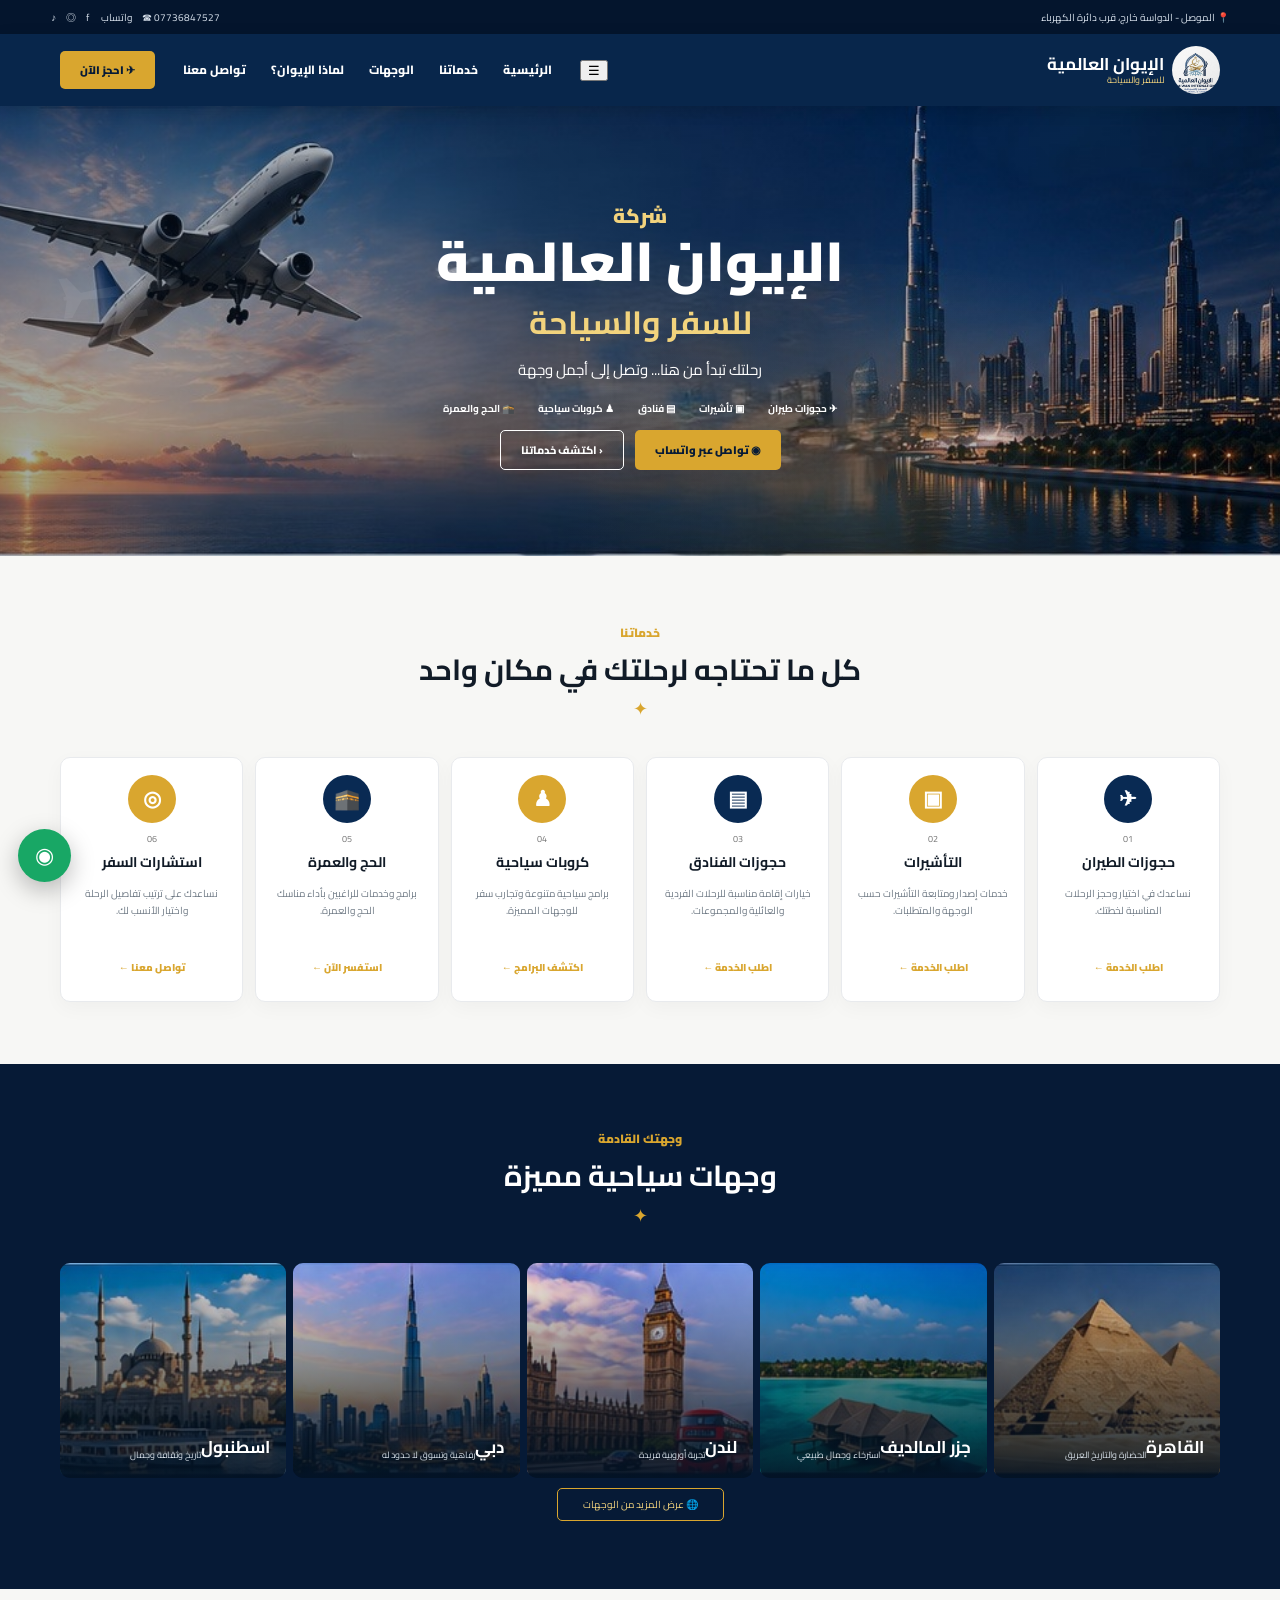
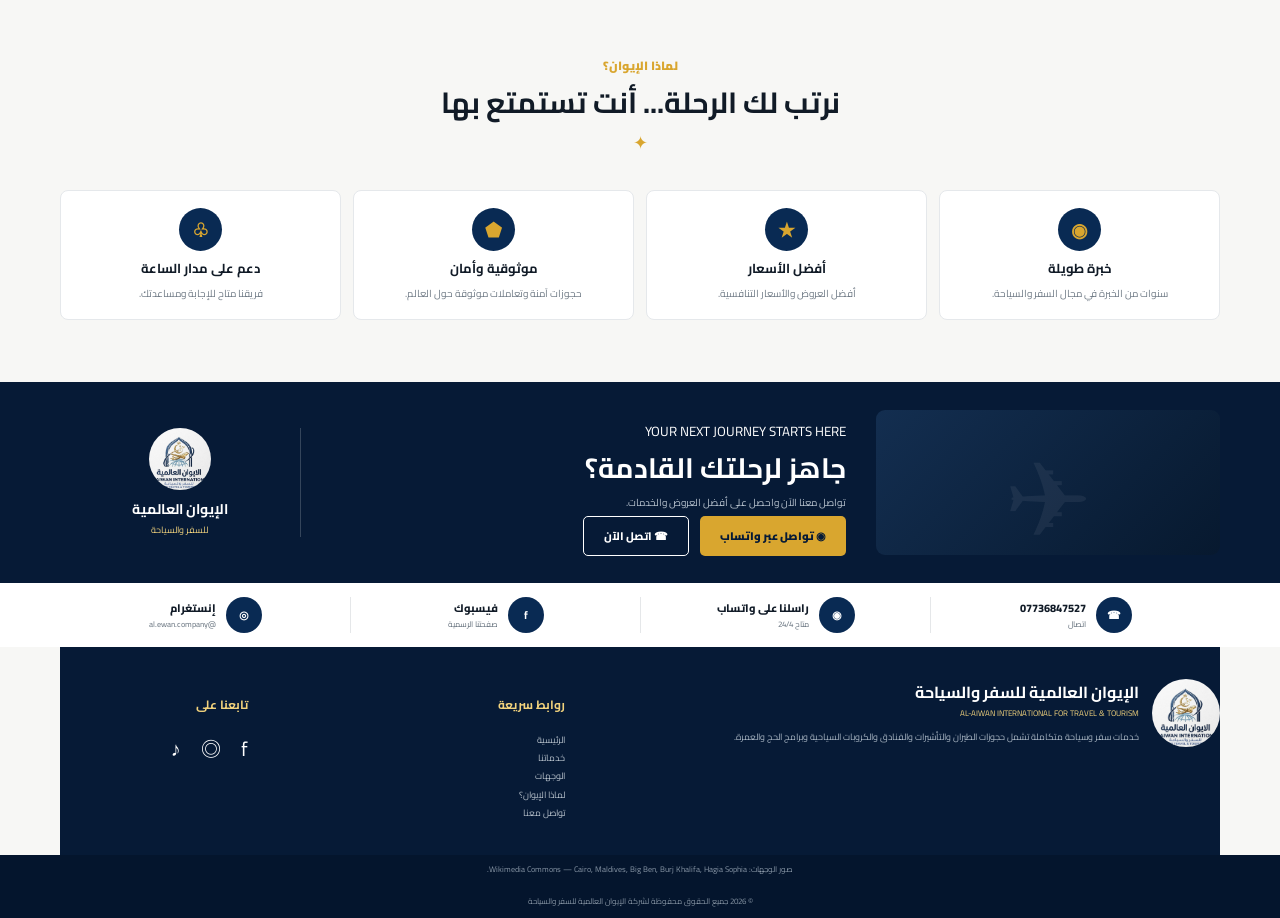
<file: index.html>
<!doctype html><html lang="ar" dir="rtl"><head>
<meta charset="UTF-8"><meta name="viewport" content="width=device-width,initial-scale=1">
<title>شركة الإيوان العالمية للسفر والسياحة | رحلتك تبدأ من هنا</title>
<meta name="description" content="شركة الإيوان العالمية للسفر والسياحة في الموصل - حجوزات طيران وتأشيرات وفنادق وكروبات سياحية والحج والعمرة.">
<meta name="robots" content="index,follow"><link rel="canonical" href="https://almadenatourism-del.github.io/al-ewan-website2/">
<meta property="og:title" content="شركة الإيوان العالمية للسفر والسياحة"><meta property="og:type" content="website">
<meta property="og:description" content="رحلتك تبدأ من هنا، وتصل إلى أجمل وجهة.">
<meta property="og:url" content="https://almadenatourism-del.github.io/al-ewan-website2/">
<meta property="og:image" content="https://almadenatourism-del.github.io/al-ewan-website2/assets/logo.jpg">
<link rel="icon" href="assets/logo.jpg"><link rel="stylesheet" href="style.css">
<script type="application/ld+json">{"@context":"https://schema.org","@type":"TravelAgency","name":"شركة الإيوان العالمية للسفر والسياحة","url":"https://almadenatourism-del.github.io/al-ewan-website2/","logo":"https://almadenatourism-del.github.io/al-ewan-website2/assets/logo.jpg","telephone":"+9647736847527","address":{"@type":"PostalAddress","addressLocality":"الموصل","addressRegion":"نينوى","addressCountry":"IQ"},"sameAs":["https://www.facebook.com/share/1HxMTw4XXQ/","https://www.instagram.com/al.ewan.company/","https://www.tiktok.com/@ale.wan.company.tourism"]}</script>
</head><body>
<div class="top"><div>📍 الموصل - الدواسة خارج، قرب دائرة الكهرباء</div><div><a href="tel:+9647736847527">07736847527 ☎</a>　<a href="https://wa.me/message/M5QS6EB6JN74N1">واتساب</a>　 f　◎　♪</div></div>
<header><div class="wrap nav"><a class="brand" href="#home"><img src="assets/logo.jpg"><span><b>الإيوان العالمية</b><small>للسفر والسياحة</small></span></a><button id="menu">☰</button><nav id="nav"><a href="#home">الرئيسية</a><a href="#services">خدماتنا</a><a href="#destinations">الوجهات</a><a href="#why">لماذا الإيوان؟</a><a href="#contact">تواصل معنا</a></nav><a class="book" href="https://wa.me/message/M5QS6EB6JN74N1">✈ احجز الآن</a></div></header>

<section class="hero" id="home"><div class="wrap hero-in"><div class="hero-text"><small>شركة</small><h1>الإيوان العالمية</h1><h2>للسفر والسياحة</h2><p>رحلتك تبدأ من هنا... وتصل إلى أجمل وجهة</p><div class="hero-icons"><span>✈ حجوزات طيران</span><span>▣ تأشيرات</span><span>▤ فنادق</span><span>♟ كروبات سياحية</span><span>🕋 الحج والعمرة</span></div><a class="gold" href="https://wa.me/message/M5QS6EB6JN74N1">◉ تواصل عبر واتساب</a> <a class="outline" href="#services">‹ اكتشف خدماتنا</a></div></div></section>

<section class="section" id="services"><div class="wrap"><div class="title"><small>خدماتنا</small><h2>كل ما تحتاجه لرحلتك في مكان واحد</h2><i>✦</i></div><div class="cards">
<article><b>✈</b><em>01</em><h3>حجوزات الطيران</h3><p>نساعدك في اختيار وحجز الرحلات المناسبة لخطتك.</p><a href="#contact">اطلب الخدمة ←</a></article>
<article><b>▣</b><em>02</em><h3>التأشيرات</h3><p>خدمات إصدار ومتابعة التأشيرات حسب الوجهة والمتطلبات.</p><a href="#contact">اطلب الخدمة ←</a></article>
<article><b>▤</b><em>03</em><h3>حجوزات الفنادق</h3><p>خيارات إقامة مناسبة للرحلات الفردية والعائلية والمجموعات.</p><a href="#contact">اطلب الخدمة ←</a></article>
<article><b>♟</b><em>04</em><h3>كروبات سياحية</h3><p>برامج سياحية متنوعة وتجارب سفر للوجهات المميزة.</p><a href="#contact">اكتشف البرامج ←</a></article>
<article><b>🕋</b><em>05</em><h3>الحج والعمرة</h3><p>برامج وخدمات للراغبين بأداء مناسك الحج والعمرة.</p><a href="#contact">استفسر الآن ←</a></article>
<article><b>◎</b><em>06</em><h3>استشارات السفر</h3><p>نساعدك على ترتيب تفاصيل الرحلة واختيار الأنسب لك.</p><a href="#contact">تواصل معنا ←</a></article>
</div></div></section>

<section class="dest" id="destinations"><div class="wrap"><div class="title dark"><small>وجهتك القادمة</small><h2>وجهات سياحية مميزة</h2><i>✦</i></div><div class="places">
<div class="place p1"><h3>القاهرة</h3><p>الحضارة والتاريخ العريق</p></div><div class="place p2"><h3>جزر المالديف</h3><p>استرخاء وجمال طبيعي</p></div><div class="place p3"><h3>لندن</h3><p>تجربة أوروبية فريدة</p></div><div class="place p4"><h3>دبي</h3><p>رفاهية وتسوق لا حدود له</p></div><div class="place p5"><h3>اسطنبول</h3><p>تاريخ وثقافة وجمال</p></div></div><a class="more" href="#contact">🌐 عرض المزيد من الوجهات</a></div></section>

<section class="section" id="why"><div class="wrap"><div class="title"><small>لماذا الإيوان؟</small><h2>نرتب لك الرحلة... أنت تستمتع بها</h2><i>✦</i></div><div class="benefits">
<div><b>◉</b><h3>خبرة طويلة</h3><p>سنوات من الخبرة في مجال السفر والسياحة.</p></div><div><b>★</b><h3>أفضل الأسعار</h3><p>أفضل العروض والأسعار التنافسية.</p></div><div><b>⬟</b><h3>موثوقية وأمان</h3><p>حجوزات آمنة وتعاملات موثوقة حول العالم.</p></div><div><b>♧</b><h3>دعم على مدار الساعة</h3><p>فريقنا متاح للإجابة ومساعدتك.</p></div></div></div></section>

<section class="cta"><div class="wrap cta-in"><div class="passport">✈</div><div><small>YOUR NEXT JOURNEY STARTS HERE</small><h2>جاهز لرحلتك القادمة؟</h2><p>تواصل معنا الآن واحصل على أفضل العروض والخدمات.</p><a class="gold" href="https://wa.me/message/M5QS6EB6JN74N1">◉ تواصل عبر واتساب</a> <a class="outline" href="tel:+9647736847527">☎ اتصل الآن</a></div><div class="cta-logo"><img src="assets/logo.jpg"><b>الإيوان العالمية</b><small>للسفر والسياحة</small></div></div></section>

<section class="contact" id="contact"><div class="wrap contact-grid">
<a href="tel:+9647736847527"><b>☎</b><span>07736847527<small>اتصال</small></span></a><a href="https://wa.me/message/M5QS6EB6JN74N1"><b>◉</b><span>راسلنا على واتساب<small>متاح 24/4</small></span></a><a href="https://www.facebook.com/share/1HxMTw4XXQ/"><b>f</b><span>فيسبوك<small>صفحتنا الرسمية</small></span></a><a href="https://www.instagram.com/al.ewan.company"><b>◎</b><span>إنستغرام<small>@al.ewan.company</small></span></a>
</div></section>
<footer><div class="wrap foot"><div class="fbrand"><img src="assets/logo.jpg"><div><b>الإيوان العالمية للسفر والسياحة</b><small>AL-AIWAN INTERNATIONAL FOR TRAVEL & TOURISM</small><p>خدمات سفر وسياحة متكاملة تشمل حجوزات الطيران والتأشيرات والفنادق والكروبات السياحية وبرامج الحج والعمرة.</p></div></div><div><h4>روابط سريعة</h4><a href="#home">الرئيسية</a><a href="#services">خدماتنا</a><a href="#destinations">الوجهات</a><a href="#why">لماذا الإيوان؟</a><a href="#contact">تواصل معنا</a></div><div><h4>تابعنا على</h4><div class="social">f　◎　♪</div></div></div>
<div style="background:#04152d;color:#8795a5;text-align:center;font-size:8px;padding:8px 4%;line-height:1.7">
صور الوجهات: Wikimedia Commons — Cairo, Maldives, Big Ben, Burj Khalifa, Hagia Sophia.
</div>
<div class="copy">© <span id="year"></span> جميع الحقوق محفوظة لشركة الإيوان العالمية للسفر والسياحة</div></footer>
<a class="float" href="https://wa.me/message/M5QS6EB6JN74N1">◉</a><script src="script.js"></script></body></html>
</file>
<file: style.css>
@import url('https://fonts.googleapis.com/css2?family=Cairo:wght@400;600;700;800;900&display=swap');
:root{--n:#061a36;--n2:#08264b;--g:#d9a62f;--g2:#f2d37d;--bg:#f7f7f5;--m:#707b86}*{box-sizing:border-box}html{scroll-behavior:smooth}body{margin:0;font-family:Cairo,Arial;color:#111b27;background:var(--bg);line-height:1.7}a{text-decoration:none;color:inherit}.wrap{width:min(1160px,92%);margin:auto}.top{height:34px;background:#04152d;color:#d7e0eb;font-size:10px;display:flex;justify-content:space-between;align-items:center;padding:0 4%}.top a:hover{color:var(--g2)}header{height:72px;background:var(--n2);color:#fff;position:sticky;top:0;z-index:10;box-shadow:0 4px 15px #0002}.nav{height:100%;display:flex;align-items:center;gap:28px}.brand{display:flex;align-items:center;gap:8px;margin-left:auto}.brand img{width:48px;height:48px;border-radius:50%;object-fit:cover;background:#fff}.brand span{display:flex;flex-direction:column;line-height:1.2}.brand b{font-size:17px}.brand small{font-size:9px;color:var(--g2)}nav{display:flex;gap:25px;font-size:12px;font-weight:800}nav a{padding:24px 0}nav a:hover{color:var(--g2)}.book,.gold{background:var(--g);color:var(--n);font-weight:900;padding:10px 20px;border-radius:5px;font-size:11px}.menu{display:none;background:none;border:0;color:#fff;font-size:25px}.hero{height:450px;color:#fff;background-image:linear-gradient(90deg,#061a3660,#061a3620),url('assets/hero-travel.jpg');background-size:cover;background-position:center;position:relative;overflow:hidden}.hero:before{content:'✈';position:absolute;left:4%;top:40px;font-size:170px;color:#ffffff12;transform:rotate(-8deg)}.hero:after{content:'';position:absolute;right:-5%;bottom:-55%;width:75%;height:120%;border-radius:50%;background:radial-gradient(circle,#d8a62f28,transparent 55%)}.hero-in{height:100%;display:flex;align-items:center;justify-content:center;text-align:center;position:relative;z-index:2}.hero-text small{color:var(--g2);font-size:20px;font-weight:900}.hero h1{font-size:55px;line-height:1;margin:0;font-weight:900}.hero h2{color:var(--g2);font-size:32px;margin:7px 0}.hero p{font-size:15px;margin:0}.hero-icons{display:flex;gap:24px;justify-content:center;flex-wrap:wrap;margin:18px 0;font-size:10px;font-weight:700}.outline{border:1px solid #fff;color:#fff;padding:9px 20px;border-radius:5px;font-size:11px;font-weight:800;margin-right:7px}.section{padding:62px 0}.title{text-align:center;margin-bottom:32px}.title small{color:var(--g);font-size:12px;font-weight:900}.title h2{font-size:29px;margin:0}.title i{font-style:normal;color:var(--g);font-size:18px}.cards{display:grid;grid-template-columns:repeat(6,1fr);gap:12px}.cards article{background:#fff;border:1px solid #e8eaed;border-radius:10px;text-align:center;padding:17px 11px;min-height:245px;box-shadow:0 6px 20px #07152509}.cards article:hover{transform:translateY(-4px)}.cards article>b{display:grid;place-items:center;width:48px;height:48px;border-radius:50%;background:#092a53;color:#fff;margin:auto;font-size:21px}.cards article:nth-child(even)>b{background:var(--g)}.cards em{display:block;color:#777;font-style:normal;font-size:9px;margin-top:8px}.cards h3{font-size:14px;margin:5px}.cards p{font-size:10px;color:var(--m);min-height:57px}.cards a{font-size:10px;color:var(--g);font-weight:900}.dest{background:var(--n);color:#fff;padding:60px 0 68px}.dark h2{color:#fff}.places{display:grid;grid-template-columns:repeat(5,1fr);gap:7px}.place{height:215px;border-radius:10px;position:relative;overflow:hidden;padding:16px;display:flex;align-items:end;background-size:cover}.place:after{content:'';position:absolute;inset:0;background:linear-gradient(transparent,#031325ee)}.place h3,.place p{position:relative;z-index:1;margin:0}.place h3{font-size:17px}.place p{font-size:9px;color:#d7e0e8}.p1{background-image:url('assets/cairo.jpg');background-size:cover;background-position:center}.p2{background-image:url('assets/maldives.jpg');background-size:cover;background-position:center}.p3{background-image:url('assets/london.jpg');background-size:cover;background-position:center}.p4{background-image:url('assets/dubai.jpg');background-size:cover;background-position:center}.p5{background-image:url('assets/istanbul.jpg');background-size:cover;background-position:center}.more{display:block;width:max-content;margin:10px auto 0;color:var(--g2);border:1px solid var(--g);border-radius:5px;padding:7px 25px;font-size:10px}.benefits{display:grid;grid-template-columns:repeat(4,1fr);gap:12px}.benefits>div{background:#fff;border:1px solid #e5e8eb;border-radius:8px;padding:17px;text-align:center}.benefits b{display:grid;place-items:center;margin:auto;width:43px;height:43px;border-radius:50%;background:#092a53;color:var(--g);font-size:19px}.benefits h3{font-size:13px;margin:6px 0}.benefits p{font-size:10px;color:var(--m);margin:0}.cta{background:var(--n);color:#fff;padding:28px 0}.cta-in{display:grid;grid-template-columns:1fr 1.5fr .7fr;gap:30px;align-items:center}.passport{height:145px;border-radius:9px;background:linear-gradient(135deg,#132e50,#07192f);font-size:105px;color:#ffffff10;display:grid;place-items:center}.cta-in h2{font-size:28px;margin:0}.cta-in p{font-size:10px;color:#b6c1cd;margin:2px 0 10px}.cta-logo{text-align:center;border-right:1px solid #ffffff30}.cta-logo img{width:62px;height:62px;border-radius:50%;object-fit:cover;background:#fff}.cta-logo b,.cta-logo small{display:block}.cta-logo b{font-size:14px}.cta-logo small{font-size:9px;color:var(--g2)}.phone{border:1px solid #fff}.contact{background:#fff;padding:14px 0}.contact-grid{display:grid;grid-template-columns:repeat(4,1fr)}.contact-grid a{display:flex;justify-content:center;align-items:center;gap:10px;border-left:1px solid #e5e7e9;font-size:11px}.contact-grid a:last-child{border:0}.contact-grid b{width:36px;height:36px;border-radius:50%;display:grid;place-items:center;background:#092a53;color:#fff}.contact-grid span{display:flex;flex-direction:column;font-weight:800}.contact-grid small{font-size:8px;color:var(--m);font-weight:500}.foot{background:var(--n);display:grid;grid-template-columns:1.6fr .7fr .5fr;gap:55px;padding:32px 0;color:#fff}.fbrand{display:flex;gap:13px}.fbrand img{width:68px;height:68px;border-radius:50%;object-fit:cover;background:#fff}.fbrand b{font-size:16px}.fbrand small{display:block;color:var(--g2);font-size:8px}.fbrand p{font-size:9px;color:#aab7c4}.foot h4{font-size:12px;color:var(--g2)}.foot>div>a{display:block;font-size:9px;color:#b7c1cb;margin:3px 0}.social{font-size:20px}.credits{background:#061a36;color:#9eabb8;text-align:center;font-size:7px;padding:6px}.credits a{color:#d9a62f;text-decoration:underline}.copy{background:#04152d;color:#8492a1;text-align:center;font-size:8px;padding:10px}.float{position:fixed;left:18px;bottom:18px;width:53px;height:53px;border-radius:50%;background:#18a765;color:#fff;display:grid;place-items:center;z-index:20;font-size:22px;box-shadow:0 8px 25px #0004}
@media(max-width:950px){nav{display:none;position:absolute;top:72px;right:4%;left:4%;background:var(--n2);padding:12px;flex-direction:column;gap:0;border-radius:7px}nav.open{display:flex}nav a{padding:9px}.menu{display:block}.book{display:none}.cards{grid-template-columns:repeat(3,1fr)}.places{grid-template-columns:repeat(3,1fr)}.benefits{grid-template-columns:repeat(2,1fr)}.cta-in{grid-template-columns:1fr 1.5fr}.cta-logo{display:none}.foot{grid-template-columns:1.5fr 1fr}}
@media(max-width:600px){.top{justify-content:center}.top>div:first-child{display:none}.nav{gap:10px}.brand img{width:43px;height:43px}.brand b{font-size:15px}.brand small{font-size:8px}.hero{height:470px}.hero h1{font-size:39px}.hero h2{font-size:24px}.hero p{font-size:11px}.hero-icons{gap:10px;font-size:8px}.hero .outline,.hero .gold{display:inline-block;margin-top:5px}.section{padding:48px 0}.title h2{font-size:23px}.cards{grid-template-columns:1fr 1fr}.cards article{min-height:240px}.places{grid-template-columns:1fr 1fr}.place{height:185px}.place:last-child{grid-column:span 2}.benefits{grid-template-columns:1fr 1fr}.cta-in{grid-template-columns:1fr}.passport{display:none}.cta-in>div:nth-child(2){text-align:center}.contact-grid{grid-template-columns:1fr 1fr;gap:8px}.contact-grid a{border:1px solid #e5e7e9;padding:8px}.foot{grid-template-columns:1fr;text-align:center;gap:20px}.fbrand{justify-content:center;text-align:right}}
</file>
